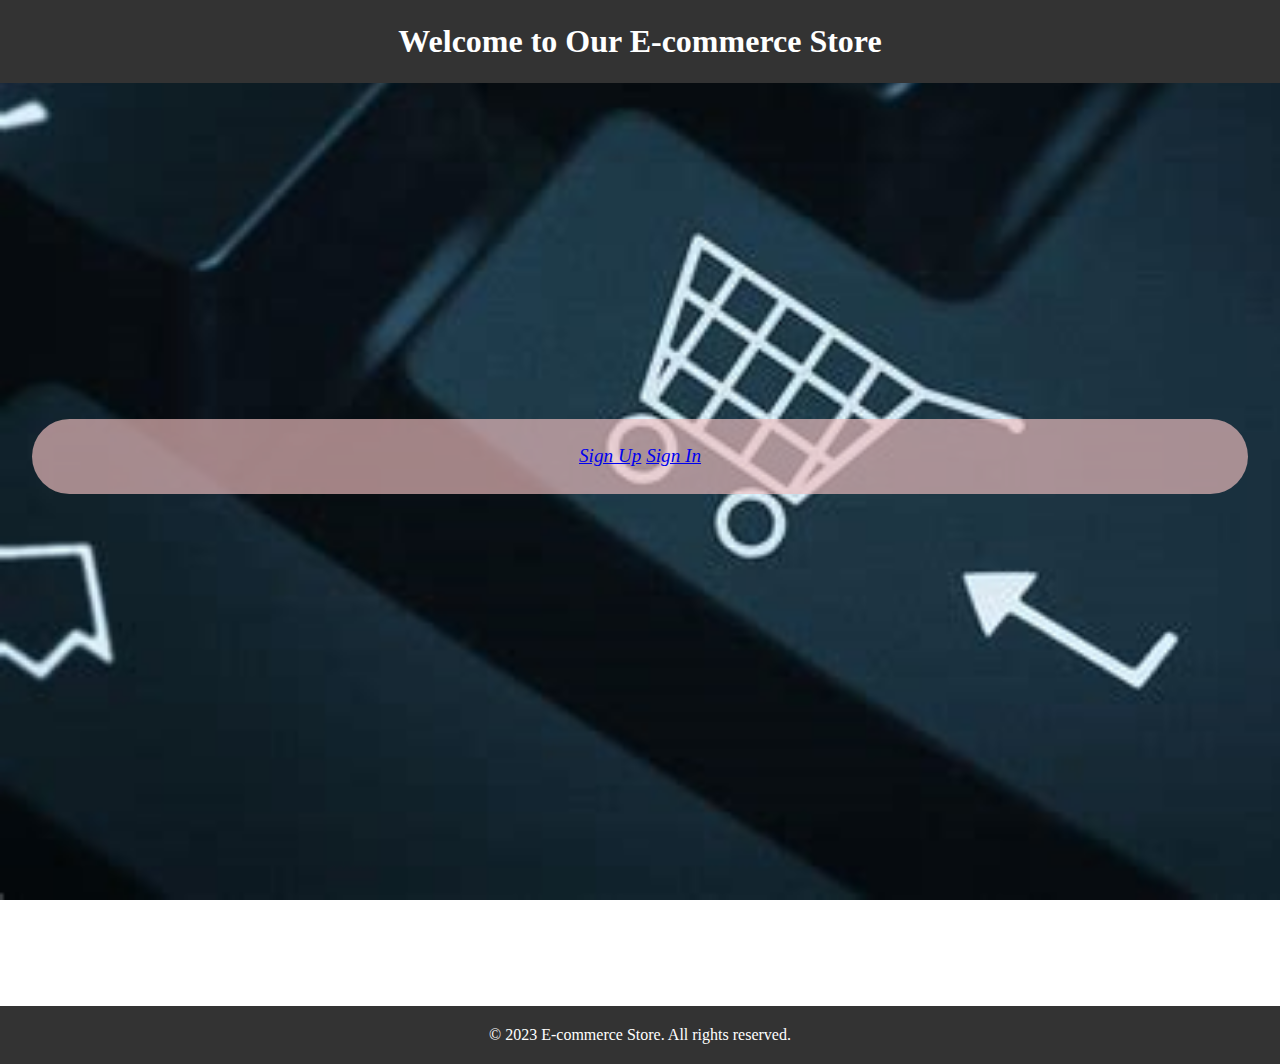
<file: index.html>
<!DOCTYPE html>
<html lang="en">
<head>
<meta charset="UTF-8">
<meta name="viewport" content="width=device-width, initial-scale=1.0">
<link rel="stylesheet" href="index.css">
<title>E-commerce Website</title>
</head>
<body>
<header>
<h1>Welcome to Our E-commerce Store</h1>
</header>
<main>
<div class="cta">
<a href="signup.html">Sign Up</a>
<a href="signin.html">Sign In</a>
</div>
</main>
<footer>
<p>&copy; 2023 E-commerce Store. All rights reserved.</p>
</footer>
</body>
</html>
</file>
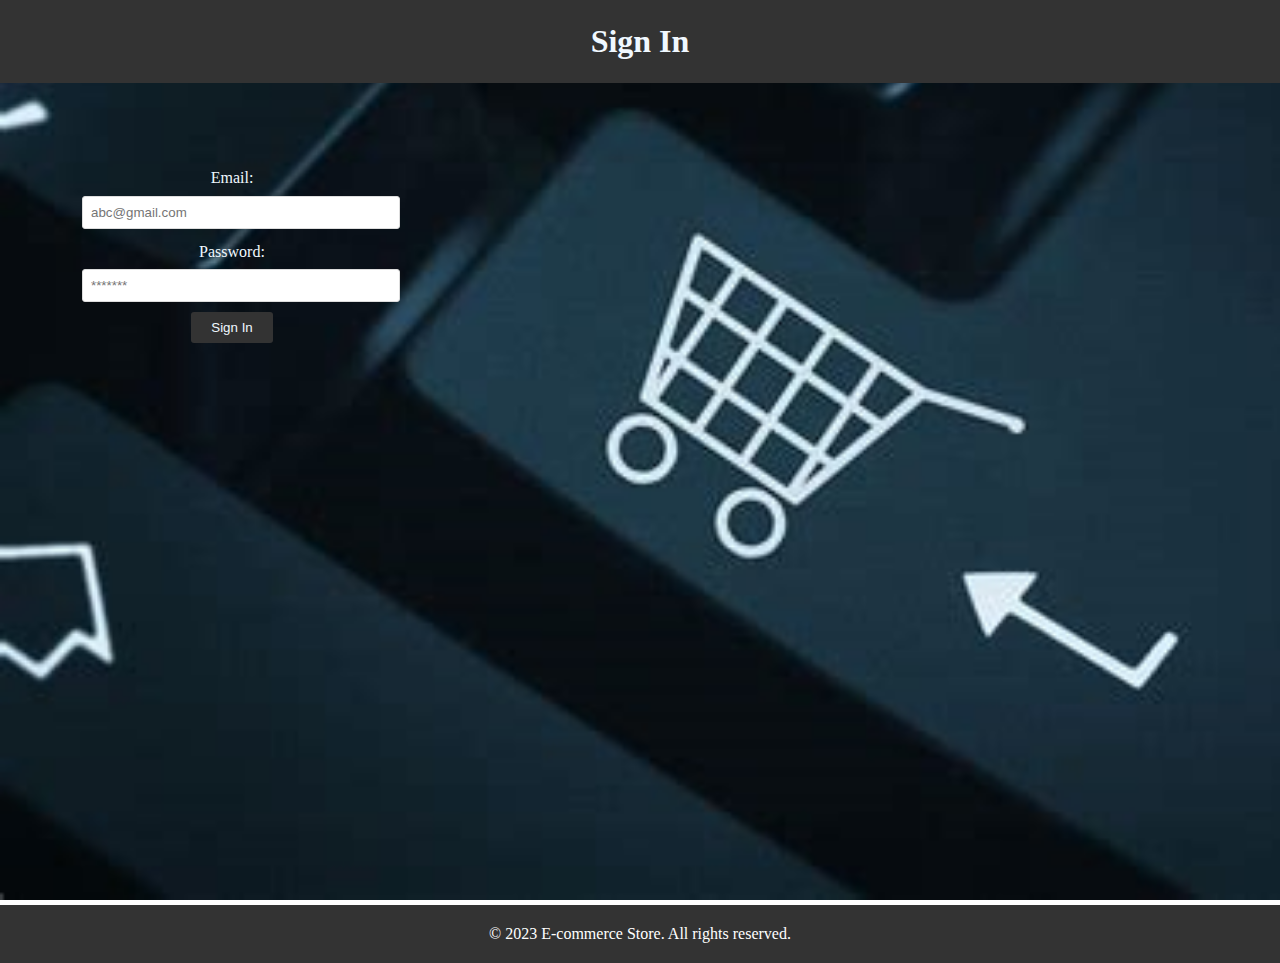
<file: signin.html>
<!DOCTYPE html>
<html lang="en">
    <head>
        <meta charset="UTF-8">
        <meta name="viewport" content="width=device-width, initial-scale=1.0">
        <link rel="stylesheet" href="index.css">
        <title>Sign In</title>
    </head>
    <body>
        <header>
            <h1 style="color: aliceblue;">Sign In</h1>
        </header>
        <main>
            <form class="signin-form">
                    <label for="email" style="color: aliceblue;">Email:</label>
                    <input type="email" id="email" name="email" placeholder="abc@gmail.com" required>
                    <label for="password" style="color: aliceblue;">Password:</label>
                    <input type="password" id="password" name="password" placeholder="*******" required>
                    <button type="submit" style="color: aliceblue;">Sign In</button>
            </form>
        </main>
        <footer>
        <p>&copy; 2023 E-commerce Store. All rights reserved.</p>
        </footer>
    </body>
</html>
</file>
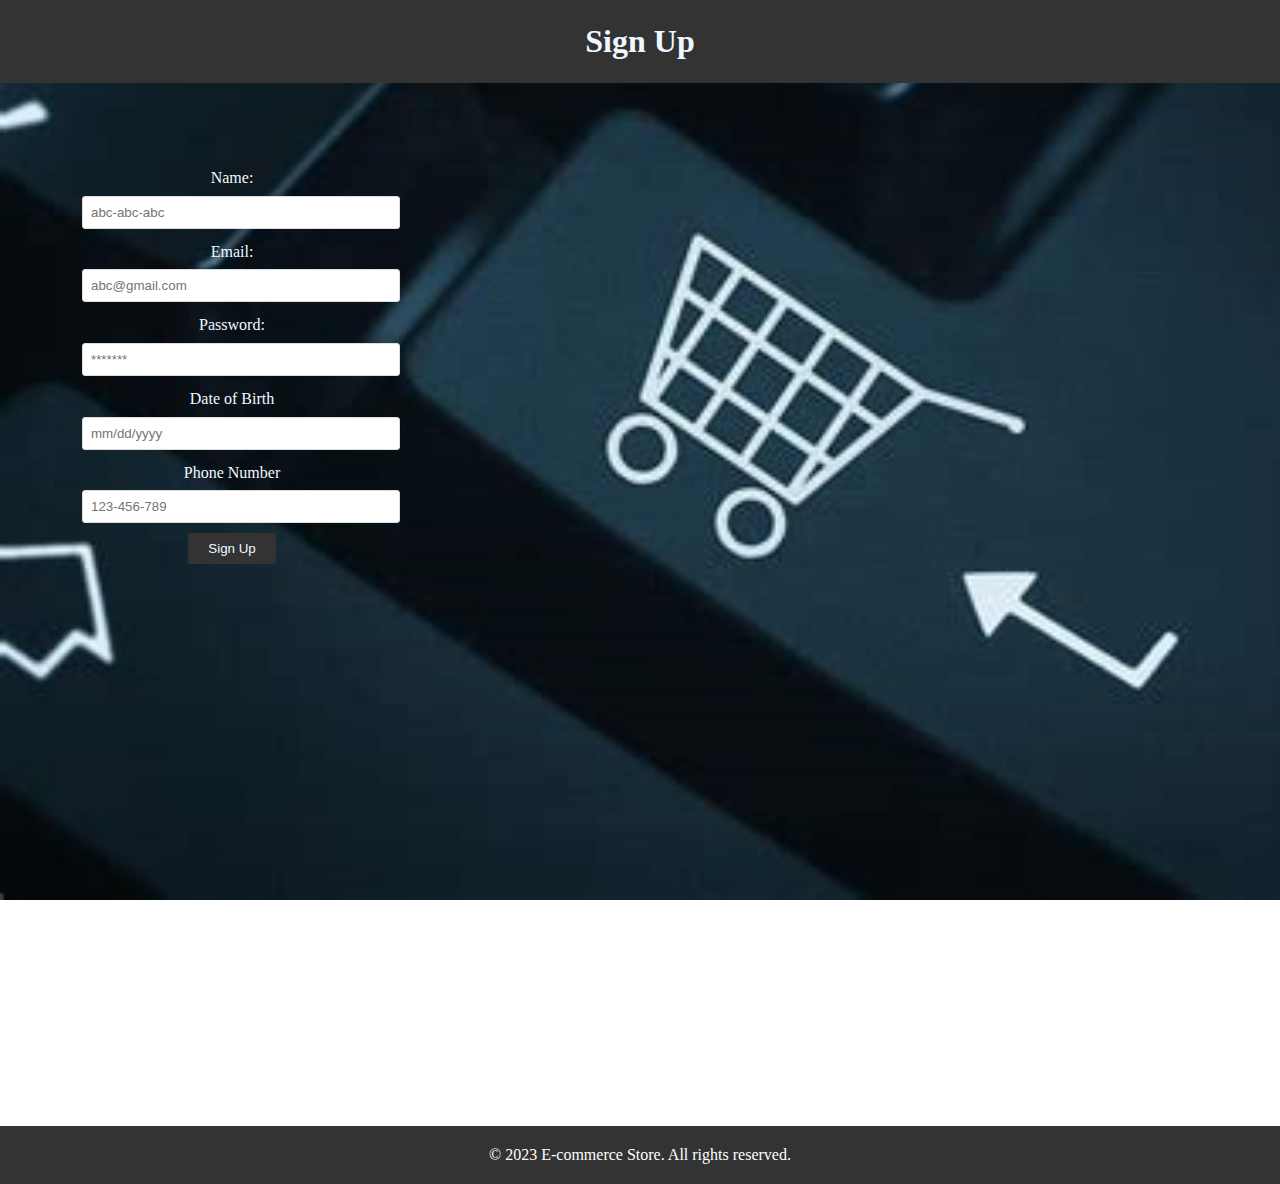
<file: signup.html>
<!DOCTYPE html>
<html lang="en">
    <head>
        <meta charset="UTF-8">
        <meta name="viewport" content="width=device-width, initial-scale=1.0">
        <link rel="stylesheet" href="index.css">
        <title>Sign Up</title>
        </head>
<body>
    <header>
        <h1 style="color: aliceblue;">Sign Up</h1>
    </header>
    <main>
        <form class="signup-form">
            <label for="name" style="color: aliceblue;">Name:</label>
            <input type="text" id="name" name="name" placeholder="abc-abc-abc" required>
            <label for="email" style="color: aliceblue;">Email:</label>
            <input type="email" id="email" name="email" placeholder="abc@gmail.com" required>
            <label for="password" style="color: aliceblue;">Password:</label>
            <input type="password" id="password" name="password" placeholder="*******" required>
            <label for="password" style="color: aliceblue;">Date of Birth</label>
            <input type="password" id="password" name="password" placeholder="mm/dd/yyyy" required>
            <label for="password" style="color: aliceblue;">Phone Number</label>
            <input type="password" id="password" name="password" placeholder="123-456-789" required>
            <button type="submit" style="color: aliceblue;">Sign Up</button>
        </form>
    </main>
    <footer>
        <p>&copy; 2023 E-commerce Store. All rights reserved.</p>
    </footer>
    </body>
</html>
</file>
<file: index.css>
/* Reset some default styles */
body, h1, h2, p, label, input, button {
    margin: 0;
    padding: 0;
    }
    /* Global Styles */
    body {
    font-family: Arial, sans-serif;
   background-image: url(bach.jpg);
    background-repeat: no-repeat;
    background-attachment: fixed;
    background-size: cover;
    font-family:'Times New Roman', Times, serif, Helvetica, sans-serif;
    line-height: 1.6;
    }
    header {
    background-color: #333;
    color: #fff;
    text-align: center;
    padding: 1rem;
    }
    main {
    padding: 2rem;
    text-align: center;
    }
    footer {
    text-align: center;
    padding: 1rem 0;
    background-color: #333;
    color: #fff;
    margin-top: 480px;
    }
    /* Forms */
    .signup-form, .signin-form {
    max-width: 300px;
    margin: 50px;
    
    }
    label {
    display: block;
    margin-bottom: 5px;
    }
    input {
    width: 100%;
    padding: 8px;
    margin-bottom: 10px;
    border: 1px solid #ddd;
    border-radius: 3px;
    }
    button {
    display: inline-block;
    padding: 8px 20px;
    background-color: #333;
    color: #fff;
    border: none;
    border-radius: 3px;
    cursor: pointer;
    }
    button:hover {
    background-color: #555;
    }
    .cta{
        font-size: larger;
        font-style: oblique;
        font-family: cursive;
        margin-top: 25%;
        padding: 22px;
        border-radius: 50px;
        
        background-color: rgba(240, 190, 190, 0.666);
    }
    .justaboutwebsite{
      display: flex;
      align-items: center;
      padding: 22px;
      background-color: #555;
      color: aliceblue;
      border-radius: 100px;
    }


    .scrolling-text {
        position: absolute;
        top: 12%;
        white-space: nowrap;
        animation: scrollLeft 10s linear infinite;
        background-color: rgb(241, 237, 237);
        color: red;
        
        font-size: larger;
      }
      
      @keyframes scrollLeft {
        0% {
          transform: translateX(100%);
        }
        100% {
          transform: translateX(-100%);
        }
      }
      
      .blinking-text {
        animation: blink 1s ease-in-out infinite;
        background-color: #fff;
        color: black;
      }
      
      @keyframes blink {
        0%, 100% {
          opacity: 1;
        }
        50% {
          opacity: 0;
        }
      }
.bottom-top img{
    height: 20%;
    width: 99%;
    
}
</file>
